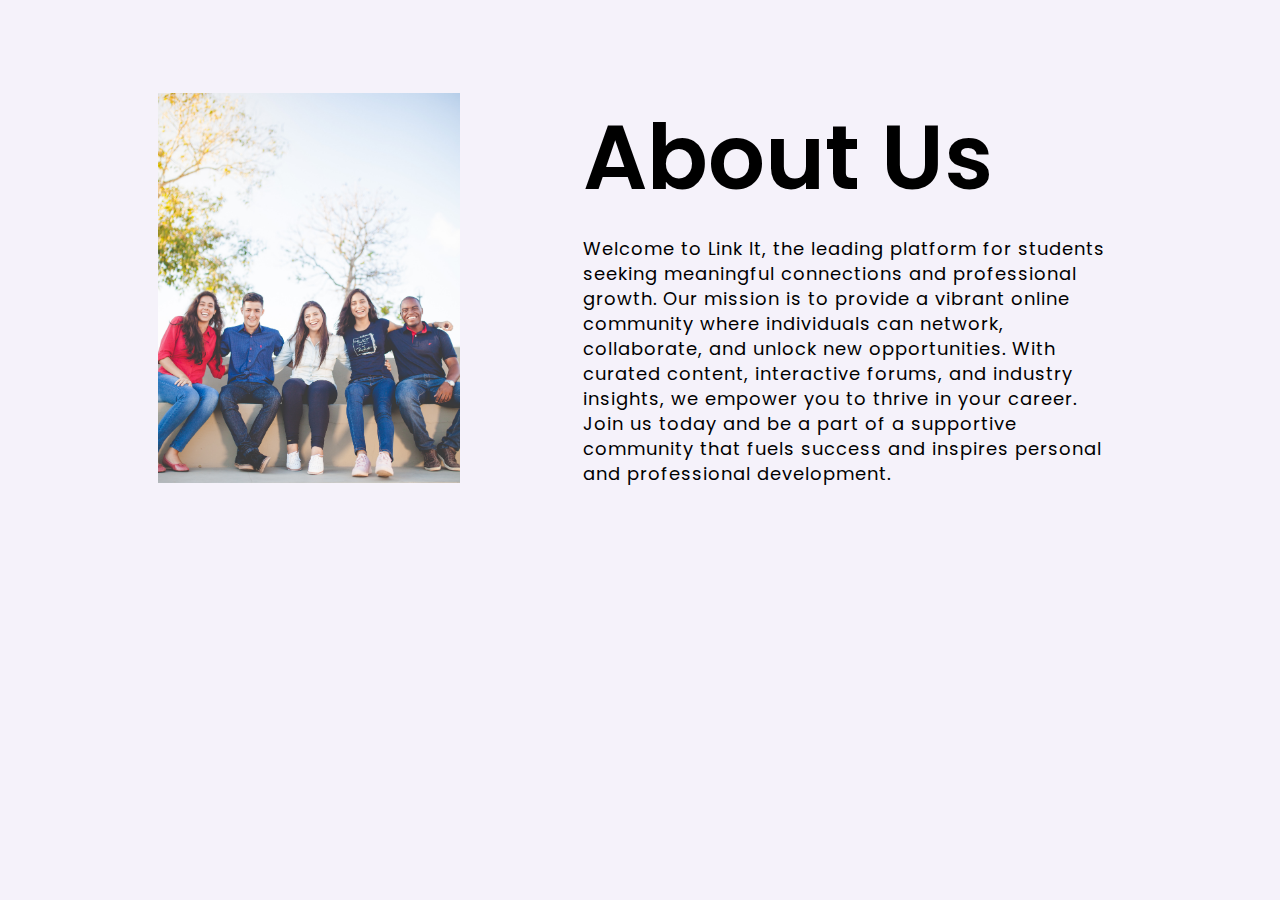
<file: Home/AboutUs/index.html>
<!DOCTYPE html>
<!-- Coding By CodingNepal - codingnepalweb.com -->
<html lang="en">
<head>
  <meta charset="UTF-8">
  <meta name="viewport" content="width=device-width, initial-scale=1.0">
  <meta http-equiv="X-UA-Compatible" content="ie=edge">
 <title>Link It</title>
  <!---Custom Css File!--->
  <link rel="stylesheet" href="style.css">
</head>
<body>
  <section class="about-us">
    <div class="about">
      <img src="image4.jpg" class="pic">
      <div class="text">
        <h2>About Us</h2>
          <p> Welcome to Link It, the leading platform for students seeking meaningful connections and professional growth. Our mission is to provide a vibrant online community where individuals can network, collaborate, and unlock new opportunities. With curated content, interactive forums, and industry insights, we empower you to thrive in your career. Join us today and be a part of a supportive community that fuels success and inspires personal and professional development.</p>
    </div>
  </section>
</body>
</html>
</file>
<file: Home/AboutUs/style.css>
@import url('https://fonts.googleapis.com/css2?family=Poppins:wght@200;300;400;500&display=swap');
*{
  margin: 0;
  padding: 0;
  box-sizing: border-box;
  font-family: 'Poppins', sans-serif;
}
.about-us{
  height: 100vh;
  width: 100%;
  padding: 90px 0;
  background: #F5F2FA;
}
.pic{
  height: auto;
  width:  302px;
}
.about{
  width: 1130px;
  max-width: 85%;
  margin: 0 auto;
  display: flex;
  align-items: center;
  justify-content: space-around;
}
.text{
  width: 540px;
}
.text h2{
  font-size: 90px;
  font-weight: 600;
  margin-bottom: 10px;

}
.text h5{
  font-size: 22px;
  font-weight: 500;
  margin-bottom: 20px;
}
span{
  color: #4070f4;
}
.text p{
  font-size: 18px;
  line-height: 25px;
  letter-spacing: 1px;
}
.data{
  margin-top: 30px;
}
.hire{
  font-size: 18px;
  background: #4070f4;
  color: #fff;
  text-decoration: none;
  border: none;
  padding: 8px 25px;
  border-radius: 6px;
  transition: 0.5s;
}
.hire:hover{
  background: #000;
  border: 1px solid #4070f4;
}
</file>
